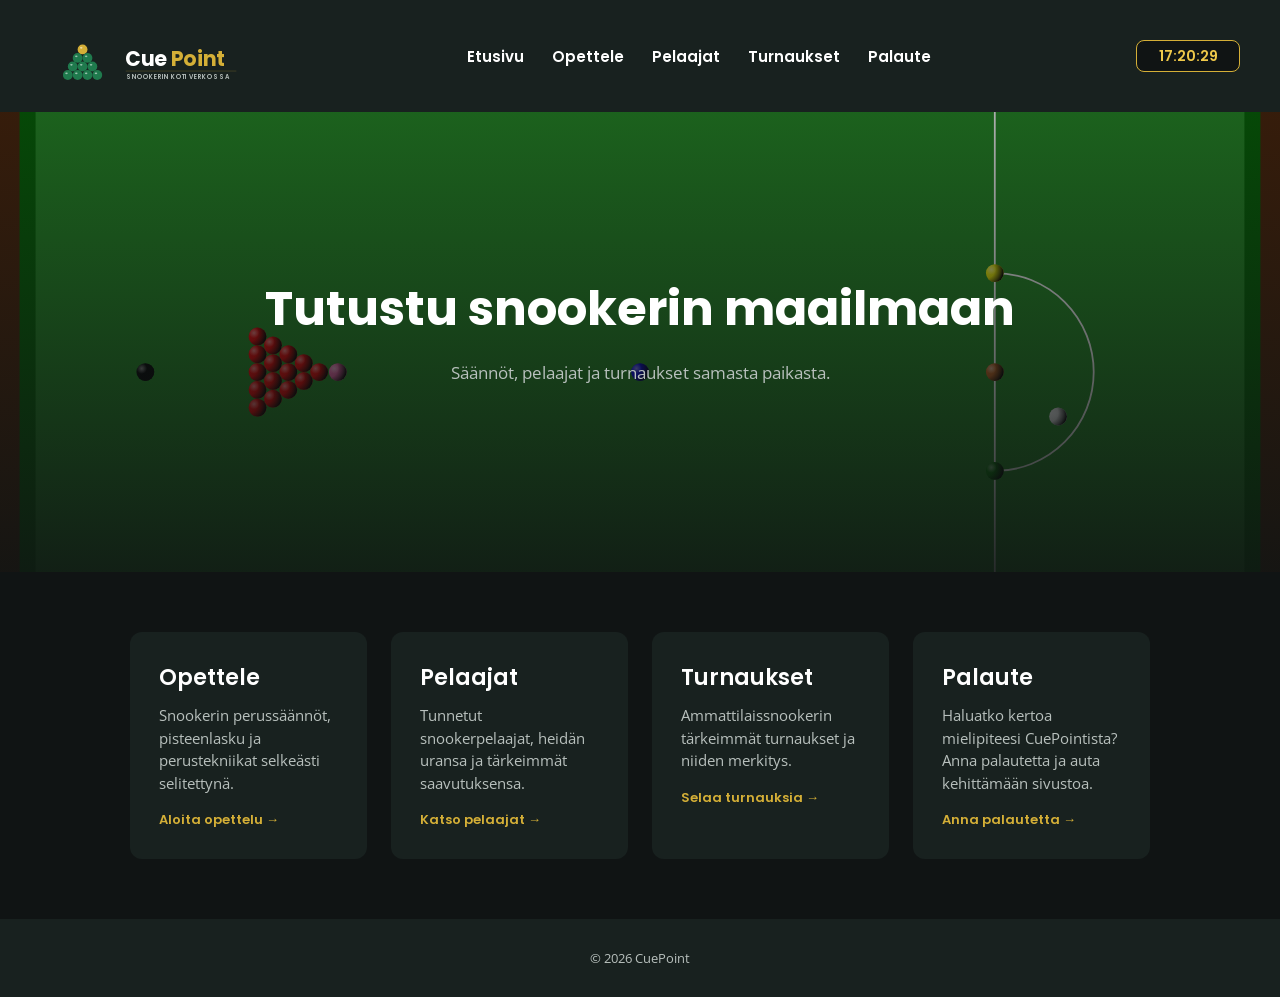
<file: index.html>
<!DOCTYPE html>
<html lang="fi">
<head>
    <meta charset="UTF-8">
    <meta name="viewport" content="width=device-width, initial-scale=1">

    <title>CuePoint – Tutustu snookerin maailmaan</title>

    <link rel="preconnect" href="https://fonts.googleapis.com">
    <link href="https://fonts.googleapis.com/css2?family=Poppins:wght@600;700&family=Open+Sans:wght@400;600&display=swap" rel="stylesheet">

    <link rel="stylesheet" href="css/styles.css">
</head>

<body>

<header class="site-header">

    <a href="index.html" aria-label="CuePoint etusivulle">

        <svg class="logo"
             viewBox="0 0 680 220"
             xmlns="http://www.w3.org/2000/svg"
             role="img"
             aria-label="CuePoint logo">

            <title>CuePoint logo</title>

            <circle cx="130" cy="90" r="15" fill="#D4AF37"/>
            <ellipse cx="126" cy="85" rx="4" ry="2.5" fill="#FFFFFF" opacity="0.6"/>

            <circle cx="115" cy="116" r="15" fill="#1F7A4D"/>
            <ellipse cx="111" cy="111" rx="4" ry="2.5" fill="#FFFFFF" opacity="0.55"/>

            <circle cx="145" cy="116" r="15" fill="#1F7A4D"/>
            <ellipse cx="141" cy="111" rx="4" ry="2.5" fill="#FFFFFF" opacity="0.55"/>

            <circle cx="100" cy="142" r="15" fill="#1F7A4D"/>
            <ellipse cx="96" cy="137" rx="4" ry="2.5" fill="#FFFFFF" opacity="0.55"/>

            <circle cx="130" cy="142" r="15" fill="#1F7A4D"/>
            <ellipse cx="126" cy="137" rx="4" ry="2.5" fill="#FFFFFF" opacity="0.55"/>

            <circle cx="160" cy="142" r="15" fill="#1F7A4D"/>
            <ellipse cx="156" cy="137" rx="4" ry="2.5" fill="#FFFFFF" opacity="0.55"/>

            <circle cx="85" cy="168" r="15" fill="#1F7A4D"/>
            <ellipse cx="81" cy="163" rx="4" ry="2.5" fill="#FFFFFF" opacity="0.55"/>

            <circle cx="115" cy="168" r="15" fill="#1F7A4D"/>
            <ellipse cx="111" cy="163" rx="4" ry="2.5" fill="#FFFFFF" opacity="0.55"/>

            <circle cx="145" cy="168" r="15" fill="#1F7A4D"/>
            <ellipse cx="141" cy="163" rx="4" ry="2.5" fill="#FFFFFF" opacity="0.55"/>

            <circle cx="175" cy="168" r="15" fill="#1F7A4D"/>
            <ellipse cx="171" cy="163" rx="4" ry="2.5" fill="#FFFFFF" opacity="0.55"/>

            <text x="260" y="140"
                  style="font-family:'Poppins',sans-serif;
                         font-weight:700;
                         font-size:62px;
                         letter-spacing:-1px;">
                <tspan fill="#FFFFFF">Cue</tspan>
                <tspan fill="#D4AF37">Point</tspan>
            </text>

            <line x1="262" y1="156" x2="600" y2="156"
                  stroke="#D4AF37"
                  stroke-width="1"
                  opacity="0.6"/>

            <text x="262" y="180"
                  style="font-family:'Poppins',sans-serif;
                         font-weight:600;
                         font-size:19px;
                         letter-spacing:3px;"
                  fill="#B8C0BD">
                SNOOKERIN KOTI VERKOSSA
            </text>

        </svg>

    </a>

    <nav>
        <ul>
            <li><a href="index.html">Etusivu</a></li>
            <li><a href="opettele.html">Opettele</a></li>
            <li><a href="pelaajat.html">Pelaajat</a></li>
            <li><a href="turnaukset.html">Turnaukset</a></li>
            <li><a href="palaute.html">Palaute</a></li>
        </ul>
    </nav>

    <span id="clock"></span>

</header>

<section class="hero">

    <img
        class="hero-table"
        src="img/snookerpoyta.svg"
        alt="Snookerpöytä">

    <div class="hero-overlay">

        <h1>Tutustu snookerin maailmaan</h1>

        <p>
            Säännöt, pelaajat ja turnaukset samasta paikasta.
        </p>

    </div>

</section>

<section class="sections-grid">

    <a class="card" href="opettele.html">
        <h2>Opettele</h2>

        <p>
            Snookerin perussäännöt, pisteenlasku ja perustekniikat
            selkeästi selitettynä.
        </p>

        <span class="tag">
            Aloita opettelu →
        </span>
    </a>

    <a class="card" href="pelaajat.html">
        <h2>Pelaajat</h2>

        <p>
            Tunnetut snookerpelaajat, heidän uransa ja tärkeimmät
            saavutuksensa.
        </p>

        <span class="tag">
            Katso pelaajat →
        </span>
    </a>

    <a class="card" href="turnaukset.html">
        <h2>Turnaukset</h2>

        <p>
            Ammattilaissnookerin tärkeimmät turnaukset ja niiden
            merkitys.
        </p>

        <span class="tag">
            Selaa turnauksia →
        </span>
    </a>

    <a class="card" href="palaute.html">
        <h2>Palaute</h2>

        <p>
            Haluatko kertoa mielipiteesi CuePointista?
            Anna palautetta ja auta kehittämään sivustoa.
        </p>

        <span class="tag">
            Anna palautetta →
        </span>
    </a>

</section>

<footer>
    &copy; 2026 CuePoint
</footer>

<script src="js/clock.js"></script>

</body>
</html>
</file>
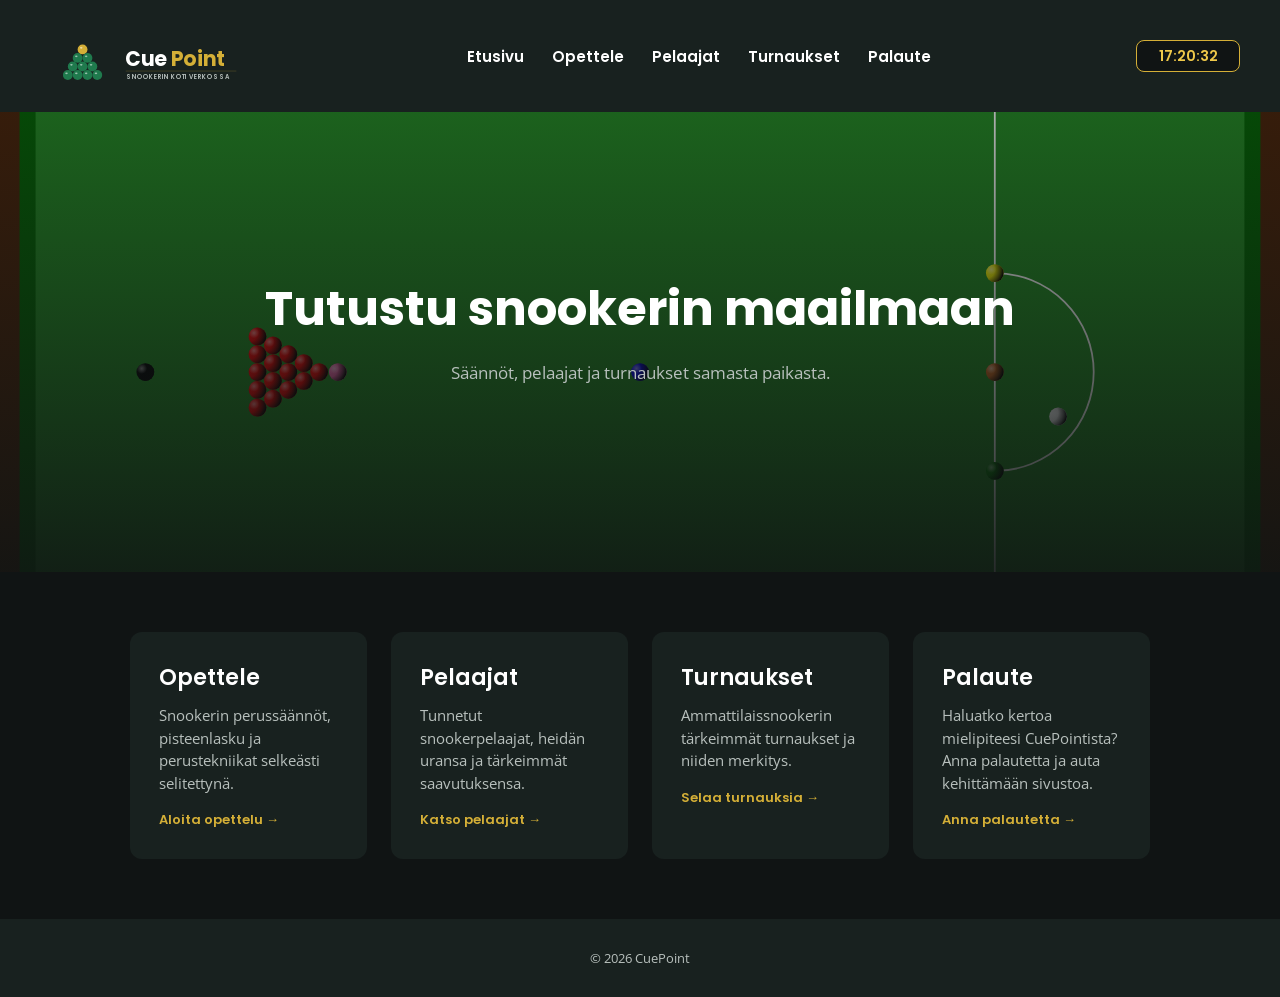
<file: index (1).html>
<!DOCTYPE html>
<html lang="fi">
<head>
    <meta charset="UTF-8">
    <meta name="viewport" content="width=device-width, initial-scale=1">

    <title>CuePoint – Tutustu snookerin maailmaan</title>

    <link rel="preconnect" href="https://fonts.googleapis.com">
    <link href="https://fonts.googleapis.com/css2?family=Poppins:wght@600;700&family=Open+Sans:wght@400;600&display=swap" rel="stylesheet">

    <link rel="stylesheet" href="css/styles.css">
</head>

<body>

<header class="site-header">

    <a href="index.html" aria-label="CuePoint etusivulle">

        <svg class="logo"
             viewBox="0 0 680 220"
             xmlns="http://www.w3.org/2000/svg"
             role="img"
             aria-label="CuePoint logo">

            <title>CuePoint logo</title>

            <circle cx="130" cy="90" r="15" fill="#D4AF37"/>
            <ellipse cx="126" cy="85" rx="4" ry="2.5" fill="#FFFFFF" opacity="0.6"/>

            <circle cx="115" cy="116" r="15" fill="#1F7A4D"/>
            <ellipse cx="111" cy="111" rx="4" ry="2.5" fill="#FFFFFF" opacity="0.55"/>

            <circle cx="145" cy="116" r="15" fill="#1F7A4D"/>
            <ellipse cx="141" cy="111" rx="4" ry="2.5" fill="#FFFFFF" opacity="0.55"/>

            <circle cx="100" cy="142" r="15" fill="#1F7A4D"/>
            <ellipse cx="96" cy="137" rx="4" ry="2.5" fill="#FFFFFF" opacity="0.55"/>

            <circle cx="130" cy="142" r="15" fill="#1F7A4D"/>
            <ellipse cx="126" cy="137" rx="4" ry="2.5" fill="#FFFFFF" opacity="0.55"/>

            <circle cx="160" cy="142" r="15" fill="#1F7A4D"/>
            <ellipse cx="156" cy="137" rx="4" ry="2.5" fill="#FFFFFF" opacity="0.55"/>

            <circle cx="85" cy="168" r="15" fill="#1F7A4D"/>
            <ellipse cx="81" cy="163" rx="4" ry="2.5" fill="#FFFFFF" opacity="0.55"/>

            <circle cx="115" cy="168" r="15" fill="#1F7A4D"/>
            <ellipse cx="111" cy="163" rx="4" ry="2.5" fill="#FFFFFF" opacity="0.55"/>

            <circle cx="145" cy="168" r="15" fill="#1F7A4D"/>
            <ellipse cx="141" cy="163" rx="4" ry="2.5" fill="#FFFFFF" opacity="0.55"/>

            <circle cx="175" cy="168" r="15" fill="#1F7A4D"/>
            <ellipse cx="171" cy="163" rx="4" ry="2.5" fill="#FFFFFF" opacity="0.55"/>

            <text x="260" y="140"
                  style="font-family:'Poppins',sans-serif;
                         font-weight:700;
                         font-size:62px;
                         letter-spacing:-1px;">
                <tspan fill="#FFFFFF">Cue</tspan>
                <tspan fill="#D4AF37">Point</tspan>
            </text>

            <line x1="262" y1="156" x2="600" y2="156"
                  stroke="#D4AF37"
                  stroke-width="1"
                  opacity="0.6"/>

            <text x="262" y="180"
                  style="font-family:'Poppins',sans-serif;
                         font-weight:600;
                         font-size:19px;
                         letter-spacing:3px;"
                  fill="#B8C0BD">
                SNOOKERIN KOTI VERKOSSA
            </text>

        </svg>

    </a>

    <nav>
        <ul>
            <li><a href="index.html">Etusivu</a></li>
            <li><a href="opettele.html">Opettele</a></li>
            <li><a href="pelaajat.html">Pelaajat</a></li>
            <li><a href="turnaukset.html">Turnaukset</a></li>
            <li><a href="palaute.html">Palaute</a></li>
        </ul>
    </nav>

    <span id="clock"></span>

</header>

<section class="hero">

    <img
        class="hero-table"
        src="img/snookerpoyta.svg"
        alt="Snookerpöytä">

    <div class="hero-overlay">

        <h1>Tutustu snookerin maailmaan</h1>

        <p>
            Säännöt, pelaajat ja turnaukset samasta paikasta.
        </p>

    </div>

</section>

<section class="sections-grid">

    <a class="card" href="opettele.html">
        <h2>Opettele</h2>

        <p>
            Snookerin perussäännöt, pisteenlasku ja perustekniikat
            selkeästi selitettynä.
        </p>

        <span class="tag">
            Aloita opettelu →
        </span>
    </a>

    <a class="card" href="pelaajat.html">
        <h2>Pelaajat</h2>

        <p>
            Tunnetut snookerpelaajat, heidän uransa ja tärkeimmät
            saavutuksensa.
        </p>

        <span class="tag">
            Katso pelaajat →
        </span>
    </a>

    <a class="card" href="turnaukset.html">
        <h2>Turnaukset</h2>

        <p>
            Ammattilaissnookerin tärkeimmät turnaukset ja niiden
            merkitys.
        </p>

        <span class="tag">
            Selaa turnauksia →
        </span>
    </a>

    <a class="card" href="palaute.html">
        <h2>Palaute</h2>

        <p>
            Haluatko kertoa mielipiteesi CuePointista?
            Anna palautetta ja auta kehittämään sivustoa.
        </p>

        <span class="tag">
            Anna palautetta →
        </span>
    </a>

</section>

<footer>
    &copy; 2026 CuePoint
</footer>

<script src="js/clock.js"></script>

</body>
</html>
</file>
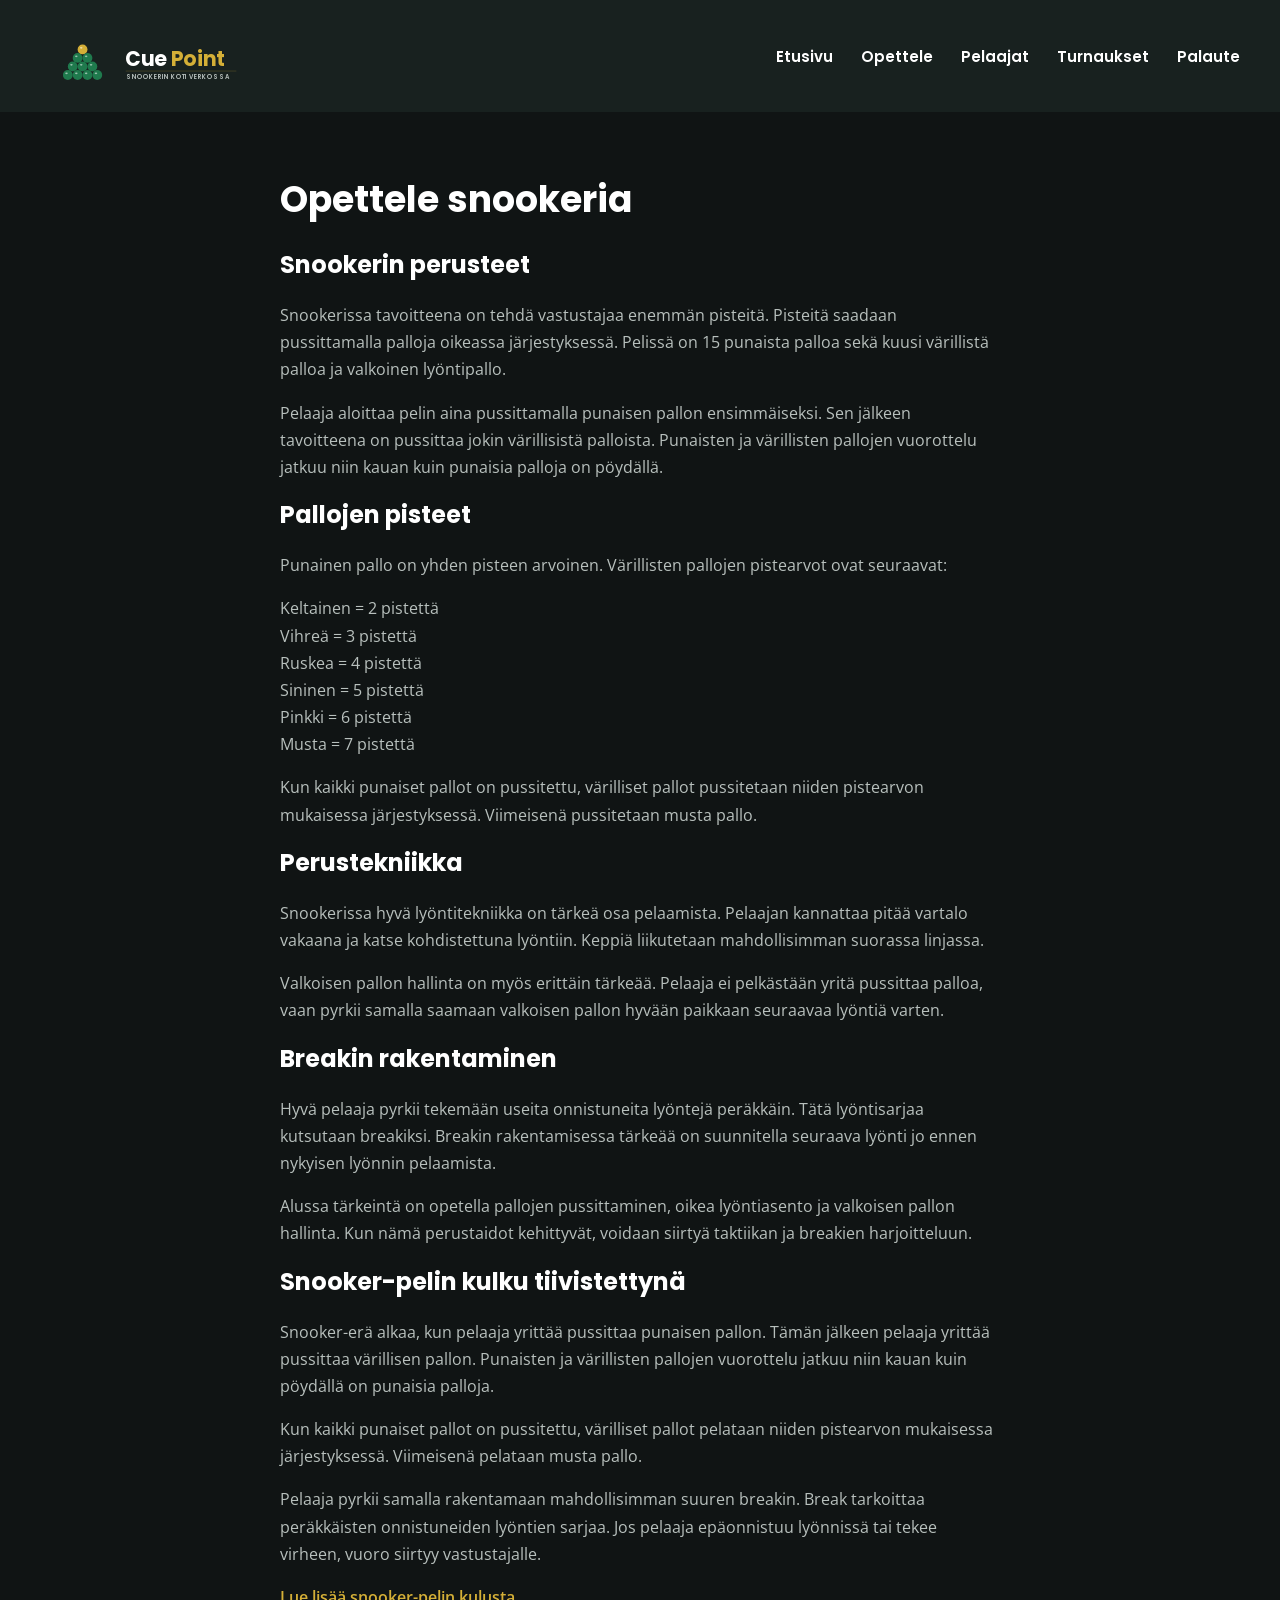
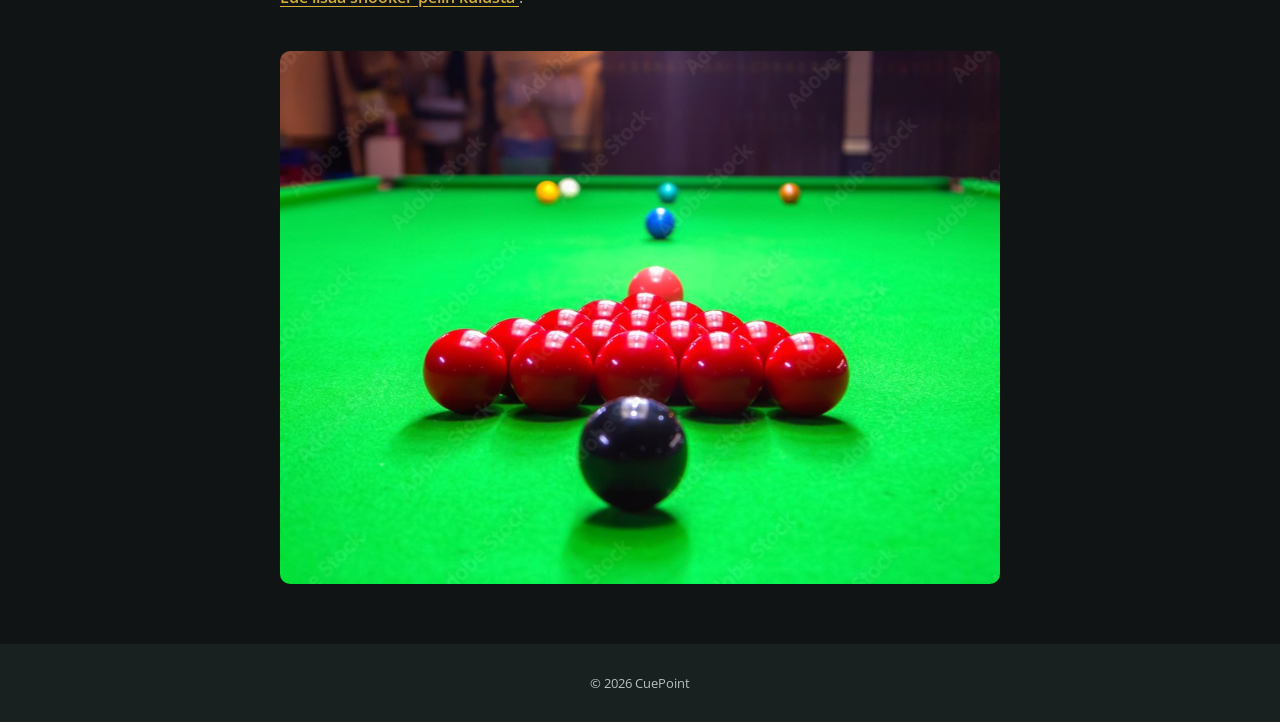
<file: opettele.html>
<!DOCTYPE html>
<html lang="fi">
<head>
    <meta charset="UTF-8">
    <meta name="viewport" content="width=device-width, initial-scale=1">

    <title>Opettele – CuePoint</title>

    <link rel="preconnect" href="https://fonts.googleapis.com">
    <link href="https://fonts.googleapis.com/css2?family=Poppins:wght@600;700&family=Open+Sans:wght@400;600&display=swap" rel="stylesheet">

    <link rel="stylesheet" href="css/styles.css">
</head>

<body>

<header class="site-header">

    <a href="index.html" aria-label="CuePoint etusivulle">

        <svg class="logo"
             viewBox="0 0 680 220"
             xmlns="http://www.w3.org/2000/svg"
             role="img"
             aria-label="CuePoint logo">

            <title>CuePoint logo</title>

            <circle cx="130" cy="90" r="15" fill="#D4AF37"/>
            <ellipse cx="126" cy="85" rx="4" ry="2.5" fill="#FFFFFF" opacity="0.6"/>

            <circle cx="115" cy="116" r="15" fill="#1F7A4D"/>
            <ellipse cx="111" cy="111" rx="4" ry="2.5" fill="#FFFFFF" opacity="0.55"/>

            <circle cx="145" cy="116" r="15" fill="#1F7A4D"/>
            <ellipse cx="141" cy="111" rx="4" ry="2.5" fill="#FFFFFF" opacity="0.55"/>

            <circle cx="100" cy="142" r="15" fill="#1F7A4D"/>
            <ellipse cx="96" cy="137" rx="4" ry="2.5" fill="#FFFFFF" opacity="0.55"/>

            <circle cx="130" cy="142" r="15" fill="#1F7A4D"/>
            <ellipse cx="126" cy="137" rx="4" ry="2.5" fill="#FFFFFF" opacity="0.55"/>

            <circle cx="160" cy="142" r="15" fill="#1F7A4D"/>
            <ellipse cx="156" cy="137" rx="4" ry="2.5" fill="#FFFFFF" opacity="0.55"/>

            <circle cx="85" cy="168" r="15" fill="#1F7A4D"/>
            <ellipse cx="81" cy="163" rx="4" ry="2.5" fill="#FFFFFF" opacity="0.55"/>

            <circle cx="115" cy="168" r="15" fill="#1F7A4D"/>
            <ellipse cx="111" cy="163" rx="4" ry="2.5" fill="#FFFFFF" opacity="0.55"/>

            <circle cx="145" cy="168" r="15" fill="#1F7A4D"/>
            <ellipse cx="141" cy="163" rx="4" ry="2.5" fill="#FFFFFF" opacity="0.55"/>

            <circle cx="175" cy="168" r="15" fill="#1F7A4D"/>
            <ellipse cx="171" cy="163" rx="4" ry="2.5" fill="#FFFFFF" opacity="0.55"/>

            <text x="260" y="140"
                  style="font-family:'Poppins',sans-serif;
                         font-weight:700;
                         font-size:62px;
                         letter-spacing:-1px;">
                <tspan fill="#FFFFFF">Cue</tspan>
                <tspan fill="#D4AF37">Point</tspan>
            </text>

            <line x1="262" y1="156" x2="600" y2="156"
                  stroke="#D4AF37"
                  stroke-width="1"
                  opacity="0.6"/>

            <text x="262" y="180"
                  style="font-family:'Poppins',sans-serif;
                         font-weight:600;
                         font-size:19px;
                         letter-spacing:3px;"
                  fill="#B8C0BD">
                SNOOKERIN KOTI VERKOSSA
            </text>

        </svg>

    </a>

    <nav>
        <ul>
            <li><a href="index.html">Etusivu</a></li>
            <li><a href="opettele.html">Opettele</a></li>
            <li><a href="pelaajat.html">Pelaajat</a></li>
            <li><a href="turnaukset.html">Turnaukset</a></li>
            <li><a href="palaute.html">Palaute</a></li>
        </ul>
    </nav>

</header>

<main class="page-content">

    <h1>Opettele snookeria</h1>

    <h2>Snookerin perusteet</h2>

    <p>
        Snookerissa tavoitteena on tehdä vastustajaa enemmän pisteitä.
        Pisteitä saadaan pussittamalla palloja oikeassa järjestyksessä.
        Pelissä on 15 punaista palloa sekä kuusi värillistä palloa ja
        valkoinen lyöntipallo.
    </p>

    <p>
        Pelaaja aloittaa pelin aina pussittamalla punaisen pallon ensimmäiseksi. Sen jälkeen
        tavoitteena on pussittaa jokin värillisistä palloista. Punaisten
        ja värillisten pallojen vuorottelu jatkuu niin kauan kuin punaisia
        palloja on pöydällä.
    </p>

    <h2>Pallojen pisteet</h2>

    <p>
        Punainen pallo on yhden pisteen arvoinen. Värillisten pallojen
        pistearvot ovat seuraavat:
    </p>

    <p>
        Keltainen = 2 pistettä<br>
        Vihreä = 3 pistettä<br>
        Ruskea = 4 pistettä<br>
        Sininen = 5 pistettä<br>
        Pinkki = 6 pistettä<br>
        Musta = 7 pistettä
    </p>

    <p>
        Kun kaikki punaiset pallot on pussitettu, värilliset pallot
        pussitetaan niiden pistearvon mukaisessa järjestyksessä.
        Viimeisenä pussitetaan musta pallo.
    </p>

    <h2>Perustekniikka</h2>

    <p>
        Snookerissa hyvä lyöntitekniikka on tärkeä osa pelaamista.
        Pelaajan kannattaa pitää vartalo vakaana ja katse kohdistettuna
        lyöntiin. Keppiä liikutetaan mahdollisimman suorassa linjassa.
    </p>

    <p>
        Valkoisen pallon hallinta on myös erittäin tärkeää. Pelaaja ei
        pelkästään yritä pussittaa palloa, vaan pyrkii samalla saamaan
        valkoisen pallon hyvään paikkaan seuraavaa lyöntiä varten.
    </p>

    <h2>Breakin rakentaminen</h2>

    <p>
        Hyvä pelaaja pyrkii tekemään useita onnistuneita lyöntejä peräkkäin.
        Tätä lyöntisarjaa kutsutaan breakiksi. Breakin rakentamisessa
        tärkeää on suunnitella seuraava lyönti jo ennen nykyisen lyönnin
        pelaamista.
    </p>

    <p>
        Alussa tärkeintä on opetella pallojen pussittaminen, oikea
        lyöntiasento ja valkoisen pallon hallinta. Kun nämä perustaidot
        kehittyvät, voidaan siirtyä taktiikan ja breakien harjoitteluun.
    </p>

    <h2>Snooker-pelin kulku tiivistettynä</h2>

    <p>
        Snooker-erä alkaa, kun pelaaja yrittää pussittaa punaisen pallon.
        Tämän jälkeen pelaaja yrittää pussittaa värillisen pallon.
        Punaisten ja värillisten pallojen vuorottelu jatkuu niin kauan
        kuin pöydällä on punaisia palloja.
    </p>

    <p>
        Kun kaikki punaiset pallot on pussitettu, värilliset pallot
        pelataan niiden pistearvon mukaisessa järjestyksessä. Viimeisenä
        pelataan musta pallo.
    </p>

    <p>
        Pelaaja pyrkii samalla rakentamaan mahdollisimman suuren breakin.
        Break tarkoittaa peräkkäisten onnistuneiden lyöntien sarjaa.
        Jos pelaaja epäonnistuu lyönnissä tai tekee virheen, vuoro siirtyy
        vastustajalle.
    </p>

    <p>
    
       <a href="https://fi.wikipedia.org/wiki/Snooker-pelin_kulku" target="_blank" rel="noopener noreferrer">
    Lue lisää snooker-pelin kulusta 
</a>
        </a>.
    </p>

    <img
        src="img/snookerkuva.jpg"
        alt="Snookerpöytä ja palloja">

</main>

<footer>
    &copy; 2026 CuePoint
</footer>

</body>
</html>
</file>
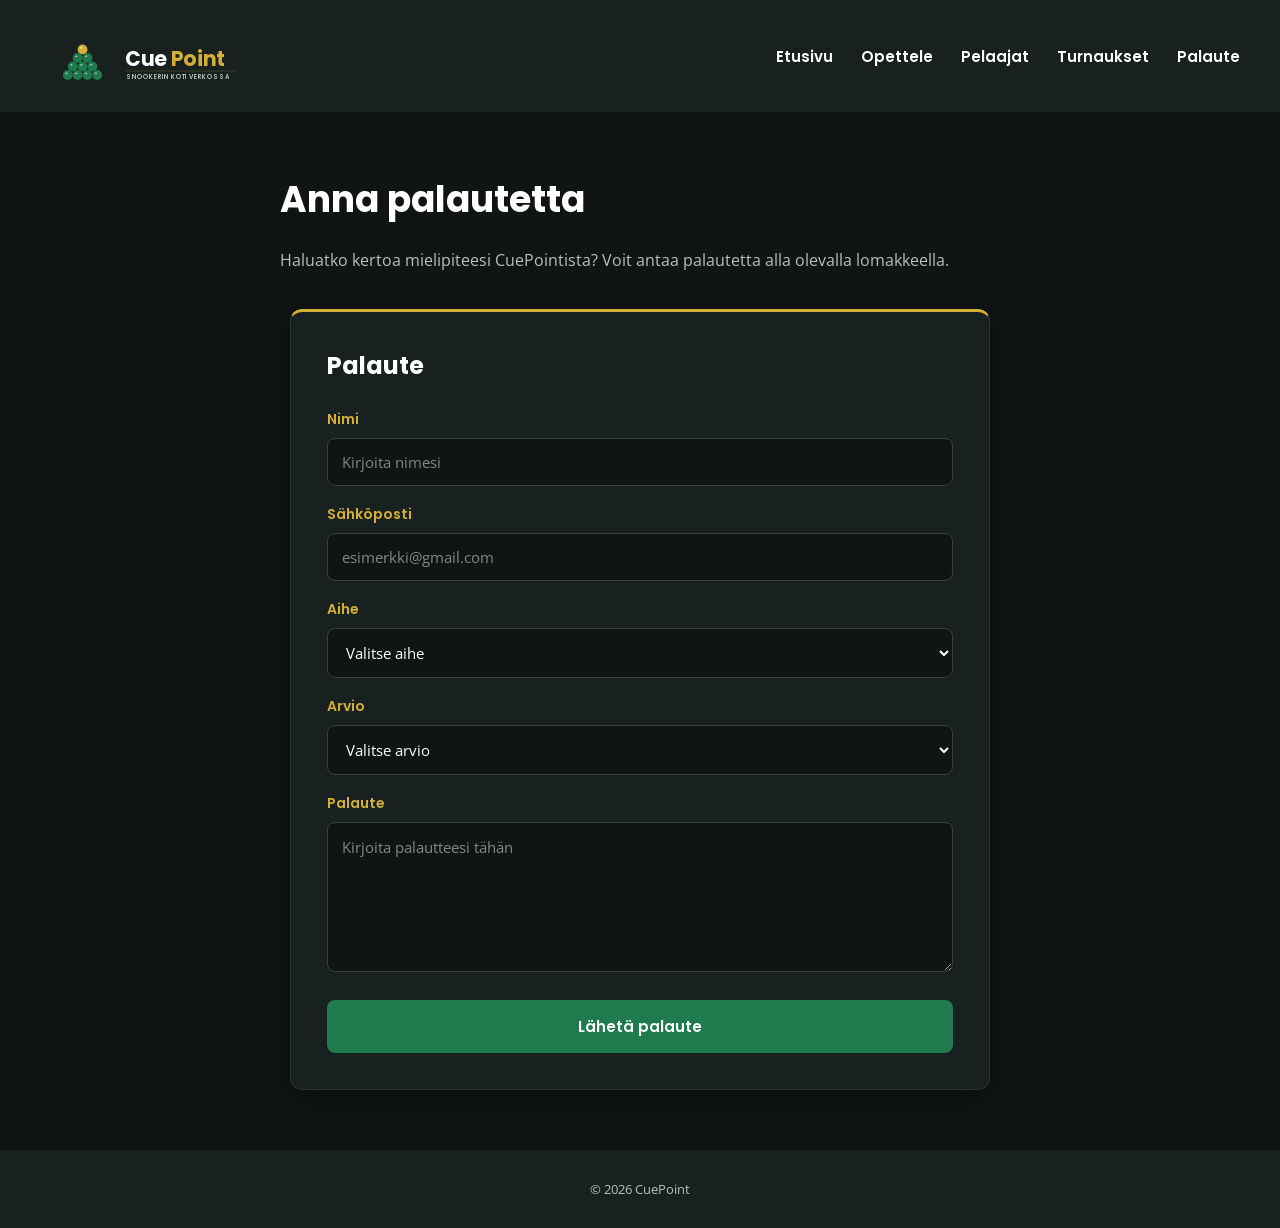
<file: palaute.html>
<!DOCTYPE html>
<html lang="fi">
<head>
    <meta charset="UTF-8">
    <meta name="viewport" content="width=device-width, initial-scale=1">

    <title>Palaute – CuePoint</title>

    <link rel="preconnect" href="https://fonts.googleapis.com">
    <link href="https://fonts.googleapis.com/css2?family=Poppins:wght@600;700&family=Open+Sans:wght@400;600&display=swap" rel="stylesheet">

    <link rel="stylesheet" href="css/styles.css">
</head>

<body>

<header class="site-header">

    <a href="index.html" aria-label="CuePoint etusivulle">

        <svg class="logo"
             viewBox="0 0 680 220"
             xmlns="http://www.w3.org/2000/svg"
             role="img"
             aria-label="CuePoint logo">

            <title>CuePoint logo</title>

            <circle cx="130" cy="90" r="15" fill="#D4AF37"/>
            <ellipse cx="126" cy="85" rx="4" ry="2.5" fill="#FFFFFF" opacity="0.6"/>

            <circle cx="115" cy="116" r="15" fill="#1F7A4D"/>
            <ellipse cx="111" cy="111" rx="4" ry="2.5" fill="#FFFFFF" opacity="0.55"/>

            <circle cx="145" cy="116" r="15" fill="#1F7A4D"/>
            <ellipse cx="141" cy="111" rx="4" ry="2.5" fill="#FFFFFF" opacity="0.55"/>

            <circle cx="100" cy="142" r="15" fill="#1F7A4D"/>
            <ellipse cx="96" cy="137" rx="4" ry="2.5" fill="#FFFFFF" opacity="0.55"/>

            <circle cx="130" cy="142" r="15" fill="#1F7A4D"/>
            <ellipse cx="126" cy="137" rx="4" ry="2.5" fill="#FFFFFF" opacity="0.55"/>

            <circle cx="160" cy="142" r="15" fill="#1F7A4D"/>
            <ellipse cx="156" cy="137" rx="4" ry="2.5" fill="#FFFFFF" opacity="0.55"/>

            <circle cx="85" cy="168" r="15" fill="#1F7A4D"/>
            <ellipse cx="81" cy="163" rx="4" ry="2.5" fill="#FFFFFF" opacity="0.55"/>

            <circle cx="115" cy="168" r="15" fill="#1F7A4D"/>
            <ellipse cx="111" cy="163" rx="4" ry="2.5" fill="#FFFFFF" opacity="0.55"/>

            <circle cx="145" cy="168" r="15" fill="#1F7A4D"/>
            <ellipse cx="141" cy="163" rx="4" ry="2.5" fill="#FFFFFF" opacity="0.55"/>

            <circle cx="175" cy="168" r="15" fill="#1F7A4D"/>
            <ellipse cx="171" cy="163" rx="4" ry="2.5" fill="#FFFFFF" opacity="0.55"/>

            <text x="260" y="140"
                  style="font-family:'Poppins',sans-serif;
                         font-weight:700;
                         font-size:62px;
                         letter-spacing:-1px;">
                <tspan fill="#FFFFFF">Cue</tspan>
                <tspan fill="#D4AF37">Point</tspan>
            </text>

            <line x1="262" y1="156" x2="600" y2="156"
                  stroke="#D4AF37"
                  stroke-width="1"
                  opacity="0.6"/>

            <text x="262" y="180"
                  style="font-family:'Poppins',sans-serif;
                         font-weight:600;
                         font-size:19px;
                         letter-spacing:3px;"
                  fill="#B8C0BD">
                SNOOKERIN KOTI VERKOSSA
            </text>

        </svg>

    </a>

    <nav>
        <ul>
            <li><a href="index.html">Etusivu</a></li>
            <li><a href="opettele.html">Opettele</a></li>
            <li><a href="pelaajat.html">Pelaajat</a></li>
            <li><a href="turnaukset.html">Turnaukset</a></li>
            <li><a href="palaute.html">Palaute</a></li>
        </ul>
    </nav>

</header>

<main class="page-content">

    <h1>Anna palautetta</h1>

    <p>
        Haluatko kertoa mielipiteesi CuePointista?
        Voit antaa palautetta alla olevalla lomakkeella.
    </p>

    <div class="feedback-box">

        <h2>Palaute</h2>

        <form action="laheta.php" method="POST">

            <label for="name">Nimi</label>

            <input
                type="text"
                id="name"
                name="name"
                placeholder="Kirjoita nimesi"
                required>

            <label for="email">Sähköposti</label>

            <input
                type="email"
                id="email"
                name="email"
                placeholder="esimerkki@gmail.com"
                required>

            <label for="topic">Aihe</label>

            <select id="topic" name="topic">
                <option value="">Valitse aihe</option>
                <option value="sivusto">Sivusto</option>
                <option value="sisalto">Sisältö</option>
                <option value="ulkoasu">Ulkoasu</option>
                <option value="muu">Muu</option>
            </select>

            <label for="rating">Arvio</label>

            <select id="rating" name="rating">
                <option value="">Valitse arvio</option>
                <option value="5">5 / 5</option>
                <option value="4">4 / 5</option>
                <option value="3">3 / 5</option>
                <option value="2">2 / 5</option>
                <option value="1">1 / 5</option>
            </select>

            <label for="feedback">Palaute</label>

            <textarea
                id="feedback"
                name="feedback"
                placeholder="Kirjoita palautteesi tähän"
                required></textarea>

            <button type="submit">
                Lähetä palaute
            </button>

        </form>

    </div>

</main>

<footer>
    &copy; 2026 CuePoint
</footer>

</body>
</html>
</file>
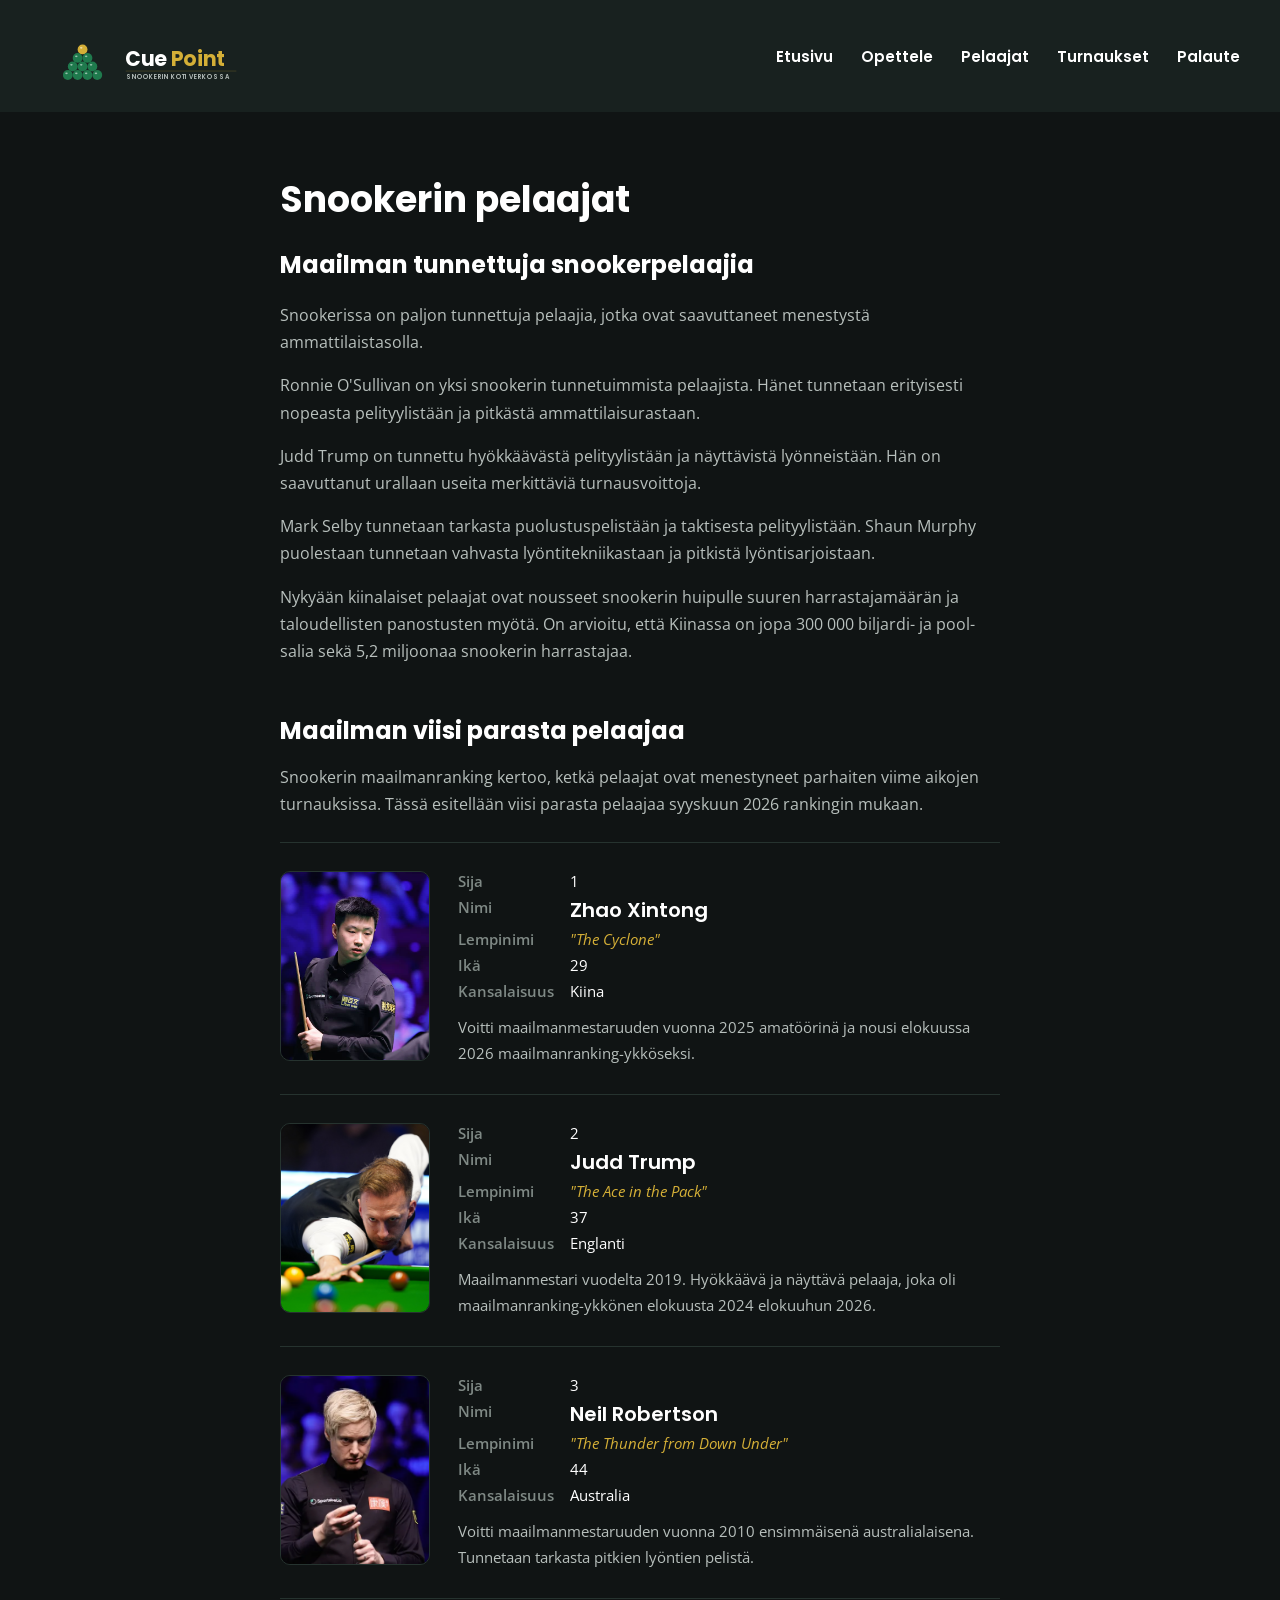
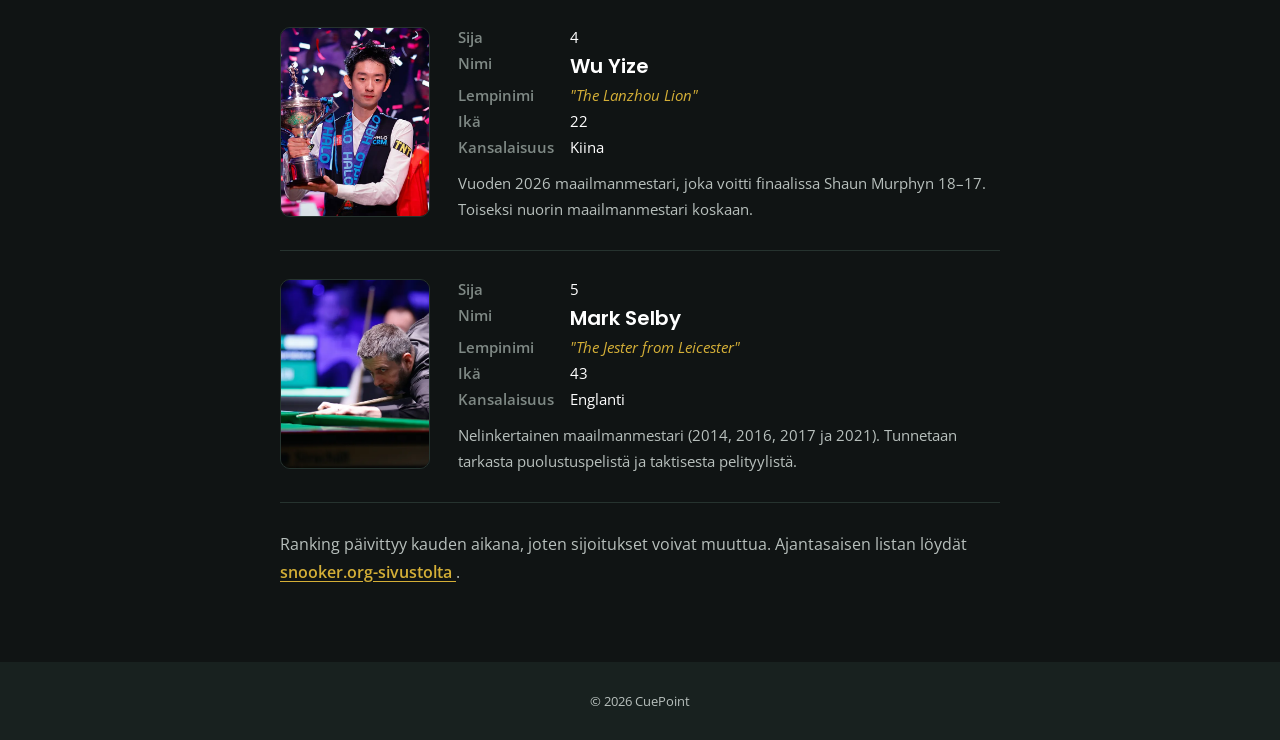
<file: pelaajat.html>
<!DOCTYPE html>
<html lang="fi">
<head>
    <meta charset="UTF-8">
    <meta name="viewport" content="width=device-width, initial-scale=1">

    <title>Pelaajat - CuePoint</title>

    <link rel="preconnect" href="https://fonts.googleapis.com">
    <link href="https://fonts.googleapis.com/css2?family=Poppins:wght@600;700&family=Open+Sans:wght@400;600&display=swap" rel="stylesheet">

    <link rel="stylesheet" href="css/styles.css">

    <style>
        .page-content h2.section-title {
            margin-top: 48px;
            margin-bottom: 16px;
        }

        .player {
            display: flex;
            gap: 28px;
            align-items: flex-start;
            padding: 28px 0;
            border-bottom: 1px solid #26332F;
        }

        .player:first-of-type {
            margin-top: 24px;
            border-top: 1px solid #26332F;
        }

        .player-photo {
            flex: 0 0 150px;
            width: 150px;
            height: 190px;
            display: flex;
            align-items: center;
            justify-content: center;
            background: #18211F;
            border: 1px solid #26332F;
            border-radius: 10px;
            overflow: hidden;
        }

        .player-photo img {
            width: 100%;
            height: 100%;
            object-fit: cover;
        }

        .player-info {
            min-width: 0;
        }

        .player-info h3 {
            margin: 0;
            color: #FFFFFF;
            font-family: 'Poppins', sans-serif;
            font-weight: 600;
            font-size: 20px;
            line-height: 1.3;
        }

        .player-facts {
            display: grid;
            grid-template-columns: auto 1fr;
            gap: 6px 16px;
            margin: 0 0 14px;
            font-size: 15px;
        }

        .player-facts dt {
            color: #7F8985;
            font-weight: 600;
        }

        .player-facts dd {
            margin: 0;
            color: #FFFFFF;
        }

        .player-facts dd.gold {
            color: #D4AF37;
            font-style: italic;
        }

        .player-info p {
            margin: 0;
            font-size: 15px;
            line-height: 1.7;
        }

        .page-content p a,
        .page-content p a:visited {
            color: #D4AF37;
            font-weight: 600;
            text-decoration: underline;
            text-underline-offset: 3px;
        }

        .page-content p a:hover {
            color: #24925D;
        }

        .source-note {
            margin-top: 28px;
        }

        @media (max-width: 600px) {
            .player {
                gap: 16px;
            }

            .player-photo {
                flex-basis: 100px;
                width: 100px;
                height: 130px;
            }

            .player-info h3 {
                font-size: 17px;
            }

            .player-facts {
                font-size: 14px;
                gap: 4px 12px;
            }
        }
    </style>
</head>

<body>

<header class="site-header">

    <a href="index.html" aria-label="CuePoint etusivulle">

        <svg class="logo"
             viewBox="0 0 680 220"
             xmlns="http://www.w3.org/2000/svg"
             role="img"
             aria-label="CuePoint logo">

            <title>CuePoint logo</title>

            <circle cx="130" cy="90" r="15" fill="#D4AF37"/>
            <ellipse cx="126" cy="85" rx="4" ry="2.5" fill="#FFFFFF" opacity="0.6"/>

            <circle cx="115" cy="116" r="15" fill="#1F7A4D"/>
            <ellipse cx="111" cy="111" rx="4" ry="2.5" fill="#FFFFFF" opacity="0.55"/>

            <circle cx="145" cy="116" r="15" fill="#1F7A4D"/>
            <ellipse cx="141" cy="111" rx="4" ry="2.5" fill="#FFFFFF" opacity="0.55"/>

            <circle cx="100" cy="142" r="15" fill="#1F7A4D"/>
            <ellipse cx="96" cy="137" rx="4" ry="2.5" fill="#FFFFFF" opacity="0.55"/>

            <circle cx="130" cy="142" r="15" fill="#1F7A4D"/>
            <ellipse cx="126" cy="137" rx="4" ry="2.5" fill="#FFFFFF" opacity="0.55"/>

            <circle cx="160" cy="142" r="15" fill="#1F7A4D"/>
            <ellipse cx="156" cy="137" rx="4" ry="2.5" fill="#FFFFFF" opacity="0.55"/>

            <circle cx="85" cy="168" r="15" fill="#1F7A4D"/>
            <ellipse cx="81" cy="163" rx="4" ry="2.5" fill="#FFFFFF" opacity="0.55"/>

            <circle cx="115" cy="168" r="15" fill="#1F7A4D"/>
            <ellipse cx="111" cy="163" rx="4" ry="2.5" fill="#FFFFFF" opacity="0.55"/>

            <circle cx="145" cy="168" r="15" fill="#1F7A4D"/>
            <ellipse cx="141" cy="163" rx="4" ry="2.5" fill="#FFFFFF" opacity="0.55"/>

            <circle cx="175" cy="168" r="15" fill="#1F7A4D"/>
            <ellipse cx="171" cy="163" rx="4" ry="2.5" fill="#FFFFFF" opacity="0.55"/>

            <text x="260" y="140"
                  style="font-family:'Poppins',sans-serif;
                         font-weight:700;
                         font-size:62px;
                         letter-spacing:-1px;">
                <tspan fill="#FFFFFF">Cue</tspan>
                <tspan fill="#D4AF37">Point</tspan>
            </text>

            <line x1="262" y1="156" x2="600" y2="156"
                  stroke="#D4AF37"
                  stroke-width="1"
                  opacity="0.6"/>

            <text x="262" y="180"
                  style="font-family:'Poppins',sans-serif;
                         font-weight:600;
                         font-size:19px;
                         letter-spacing:3px;"
                  fill="#B8C0BD">
                SNOOKERIN KOTI VERKOSSA
            </text>

        </svg>

    </a>

    <nav>
        <ul>
            <li><a href="index.html">Etusivu</a></li>
            <li><a href="opettele.html">Opettele</a></li>
            <li><a href="pelaajat.html">Pelaajat</a></li>
            <li><a href="turnaukset.html">Turnaukset</a></li>
            <li><a href="palaute.html">Palaute</a></li>
        </ul>
    </nav>

</header>

<main class="page-content">

    <h1>Snookerin pelaajat</h1>

    <h2>Maailman tunnettuja snookerpelaajia</h2>

    <p>
        Snookerissa on paljon tunnettuja pelaajia, jotka ovat
        saavuttaneet menestystä ammattilaistasolla.
    </p>

    <p>
        Ronnie O'Sullivan on yksi snookerin tunnetuimmista pelaajista.
        Hänet tunnetaan erityisesti nopeasta pelityylistään ja
        pitkästä ammattilaisurastaan.
    </p>

    <p>
        Judd Trump on tunnettu hyökkäävästä pelityylistään ja
        näyttävistä lyönneistään. Hän on saavuttanut urallaan
        useita merkittäviä turnausvoittoja.
    </p>

    <p>
        Mark Selby tunnetaan tarkasta puolustuspelistään ja
        taktisesta pelityylistään. Shaun Murphy puolestaan tunnetaan
        vahvasta lyöntitekniikastaan ja pitkistä lyöntisarjoistaan.
    </p>

    <p>
        Nykyään kiinalaiset pelaajat ovat nousseet snookerin huipulle
        suuren harrastajamäärän ja taloudellisten panostusten myötä.
        On arvioitu, että Kiinassa on jopa 300 000 biljardi- ja
        pool-salia sekä 5,2 miljoonaa snookerin harrastajaa.
    </p>

    <h2 class="section-title">Maailman viisi parasta pelaajaa</h2>

    <p>
        Snookerin maailmanranking kertoo, ketkä pelaajat ovat
        menestyneet parhaiten viime aikojen turnauksissa. Tässä
        esitellään viisi parasta pelaajaa syyskuun 2026 rankingin
        mukaan.
    </p>

    <article class="player">

        <div class="player-photo">
            <img src="img/Zhao-Xintong.jpg" alt="Zhao Xintong">
        </div>

        <div class="player-info">

            <dl class="player-facts">

                <dt>Sija</dt>
                <dd>1</dd>

                <dt>Nimi</dt>
                <dd><h3>Zhao Xintong</h3></dd>

                <dt>Lempinimi</dt>
                <dd class="gold">"The Cyclone"</dd>

                <dt>Ikä</dt>
                <dd>29</dd>

                <dt>Kansalaisuus</dt>
                <dd>Kiina</dd>

            </dl>

            <p>
                Voitti maailmanmestaruuden vuonna 2025 amatöörinä ja
                nousi elokuussa 2026 maailmanranking-ykköseksi.
            </p>

        </div>

    </article>

    <article class="player">

        <div class="player-photo">
            <img src="img/juddtrump.jpg" alt="Judd Trump">
        </div>

        <div class="player-info">

            <dl class="player-facts">

                <dt>Sija</dt>
                <dd>2</dd>

                <dt>Nimi</dt>
                <dd><h3>Judd Trump</h3></dd>

                <dt>Lempinimi</dt>
                <dd class="gold">"The Ace in the Pack"</dd>

                <dt>Ikä</dt>
                <dd>37</dd>

                <dt>Kansalaisuus</dt>
                <dd>Englanti</dd>

            </dl>

            <p>
                Maailmanmestari vuodelta 2019. Hyökkäävä ja näyttävä
                pelaaja, joka oli maailmanranking-ykkönen elokuusta
                2024 elokuuhun 2026.
            </p>

        </div>

    </article>

    <article class="player">

        <div class="player-photo">
            <img src="img/neilrobertson.webp" alt="Neil Robertson">
        </div>

        <div class="player-info">

            <dl class="player-facts">

                <dt>Sija</dt>
                <dd>3</dd>

                <dt>Nimi</dt>
                <dd><h3>Neil Robertson</h3></dd>

                <dt>Lempinimi</dt>
                <dd class="gold">"The Thunder from Down Under"</dd>

                <dt>Ikä</dt>
                <dd>44</dd>

                <dt>Kansalaisuus</dt>
                <dd>Australia</dd>

            </dl>

            <p>
                Voitti maailmanmestaruuden vuonna 2010 ensimmäisenä
                australialaisena. Tunnetaan tarkasta pitkien lyöntien pelistä.
            </p>

        </div>

    </article>

    <article class="player">

        <div class="player-photo">
            <img src="img/Wu-Yize.jpg" alt="Wu Yize">
        </div>

        <div class="player-info">

            <dl class="player-facts">

                <dt>Sija</dt>
                <dd>4</dd>

                <dt>Nimi</dt>
                <dd><h3>Wu Yize</h3></dd>

                <dt>Lempinimi</dt>
                <dd class="gold">"The Lanzhou Lion"</dd>

                <dt>Ikä</dt>
                <dd>22</dd>

                <dt>Kansalaisuus</dt>
                <dd>Kiina</dd>

            </dl>

            <p>
                Vuoden 2026 maailmanmestari, joka voitti finaalissa
                Shaun Murphyn 18–17. Toiseksi nuorin maailmanmestari koskaan.
            </p>

        </div>

    </article>

    <article class="player">

        <div class="player-photo">
            <img src="img/mark-selby.webp" alt="Mark Selby">
        </div>

        <div class="player-info">

            <dl class="player-facts">

                <dt>Sija</dt>
                <dd>5</dd>

                <dt>Nimi</dt>
                <dd><h3>Mark Selby</h3></dd>

                <dt>Lempinimi</dt>
                <dd class="gold">"The Jester from Leicester"</dd>

                <dt>Ikä</dt>
                <dd>43</dd>

                <dt>Kansalaisuus</dt>
                <dd>Englanti</dd>

            </dl>

            <p>
                Nelinkertainen maailmanmestari (2014, 2016, 2017 ja 2021).
                Tunnetaan tarkasta puolustuspelistä ja taktisesta pelityylistä.
            </p>

        </div>

    </article>

    <p class="source-note">
        Ranking päivittyy kauden aikana, joten sijoitukset voivat
        muuttua. Ajantasaisen listan löydät
        <a href="https://www.snooker.org/res/index.asp?template=31"
           target="_blank"
           rel="noopener noreferrer">
            snooker.org-sivustolta
        </a>.
    </p>

</main>

<footer>
    &copy; 2026 CuePoint
</footer>

</body>
</html>
</file>
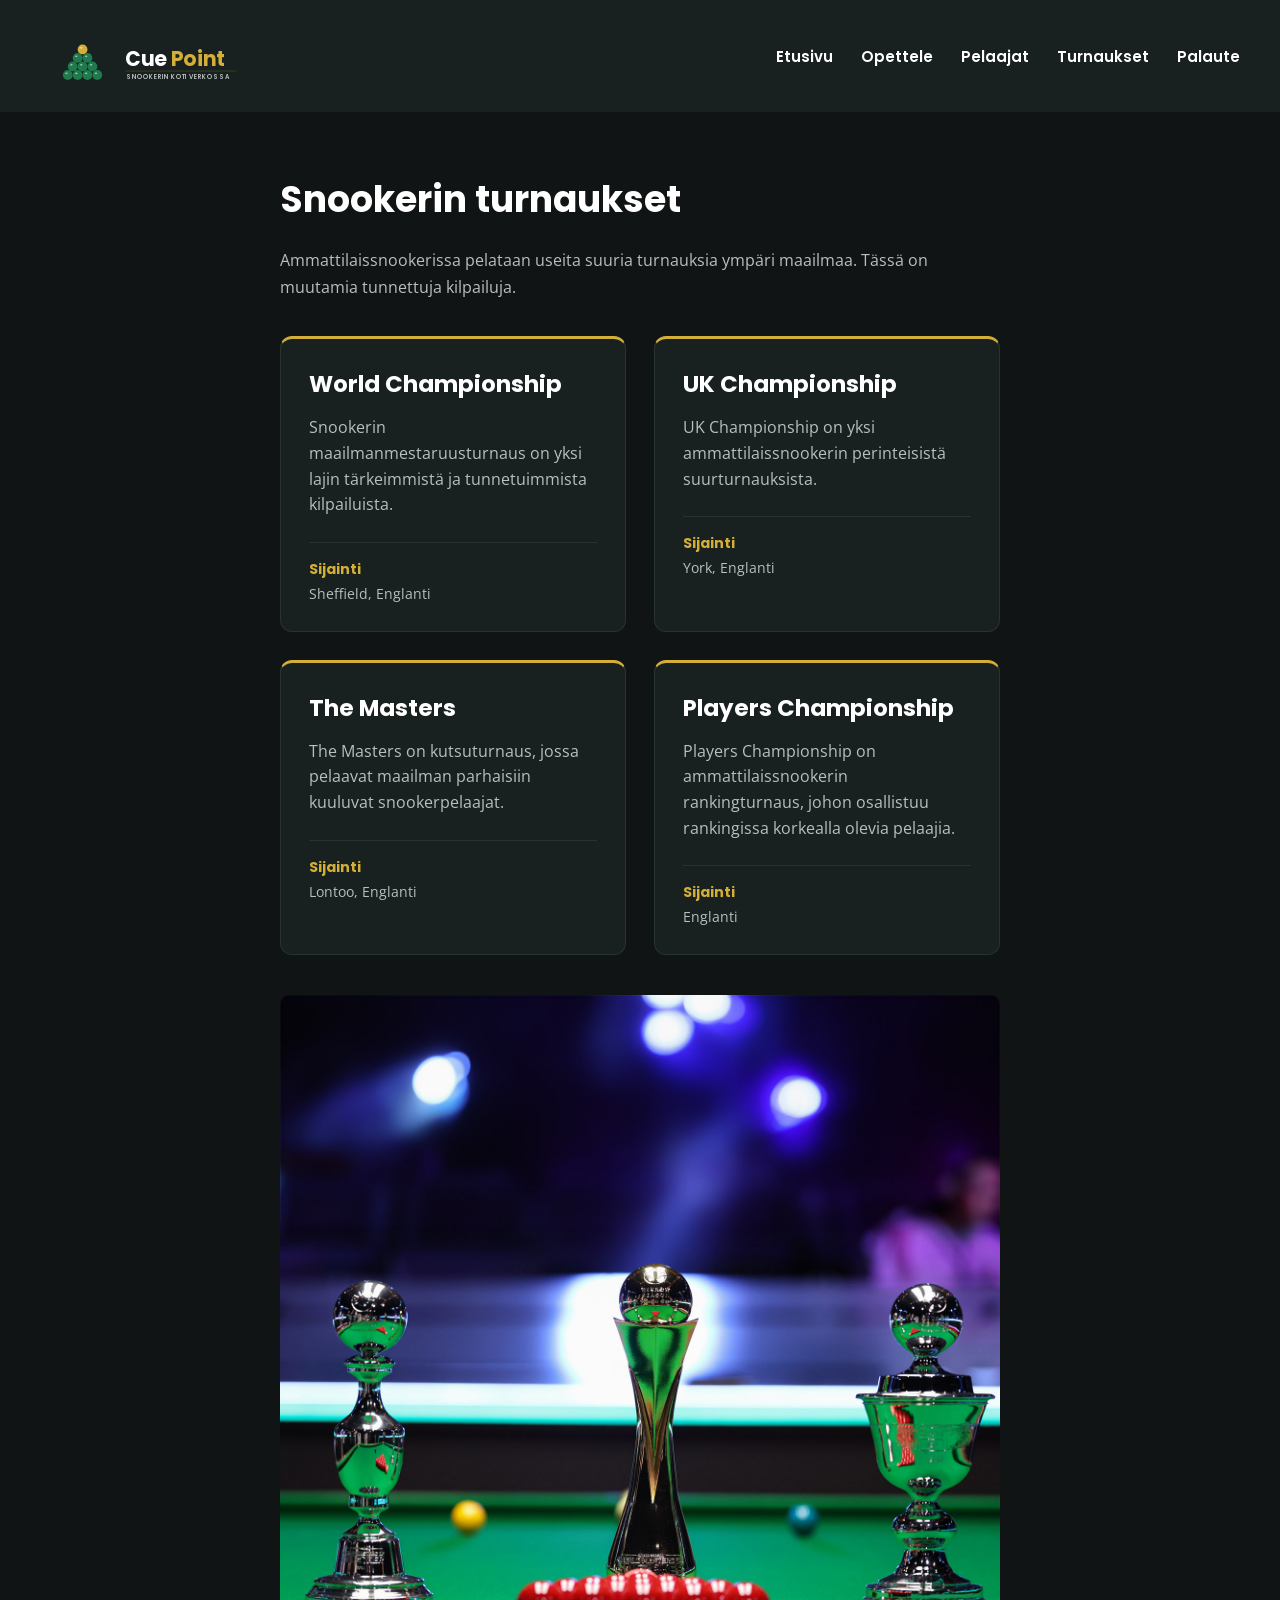
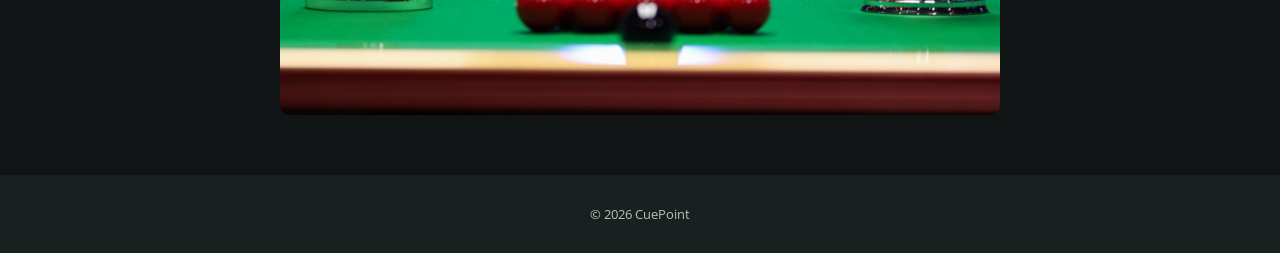
<file: turnaukset.html>
<!DOCTYPE html>
<html lang="fi">
<head>
    <meta charset="UTF-8">
    <meta name="viewport" content="width=device-width, initial-scale=1">

    <title>Turnaukset – CuePoint</title>

    <link rel="preconnect" href="https://fonts.googleapis.com">
    <link href="https://fonts.googleapis.com/css2?family=Poppins:wght@600;700&family=Open+Sans:wght@400;600&display=swap" rel="stylesheet">

    <link rel="stylesheet" href="css/styles.css">
</head>

<body>

<header class="site-header">

    <a href="index.html" aria-label="CuePoint etusivulle">

        <svg class="logo"
             viewBox="0 0 680 220"
             xmlns="http://www.w3.org/2000/svg"
             role="img"
             aria-label="CuePoint logo">

            <title>CuePoint logo</title>

            <circle cx="130" cy="90" r="15" fill="#D4AF37"/>
            <ellipse cx="126" cy="85" rx="4" ry="2.5" fill="#FFFFFF" opacity="0.6"/>

            <circle cx="115" cy="116" r="15" fill="#1F7A4D"/>
            <ellipse cx="111" cy="111" rx="4" ry="2.5" fill="#FFFFFF" opacity="0.55"/>

            <circle cx="145" cy="116" r="15" fill="#1F7A4D"/>
            <ellipse cx="141" cy="111" rx="4" ry="2.5" fill="#FFFFFF" opacity="0.55"/>

            <circle cx="100" cy="142" r="15" fill="#1F7A4D"/>
            <ellipse cx="96" cy="137" rx="4" ry="2.5" fill="#FFFFFF" opacity="0.55"/>

            <circle cx="130" cy="142" r="15" fill="#1F7A4D"/>
            <ellipse cx="126" cy="137" rx="4" ry="2.5" fill="#FFFFFF" opacity="0.55"/>

            <circle cx="160" cy="142" r="15" fill="#1F7A4D"/>
            <ellipse cx="156" cy="137" rx="4" ry="2.5" fill="#FFFFFF" opacity="0.55"/>

            <circle cx="85" cy="168" r="15" fill="#1F7A4D"/>
            <ellipse cx="81" cy="163" rx="4" ry="2.5" fill="#FFFFFF" opacity="0.55"/>

            <circle cx="115" cy="168" r="15" fill="#1F7A4D"/>
            <ellipse cx="111" cy="163" rx="4" ry="2.5" fill="#FFFFFF" opacity="0.55"/>

            <circle cx="145" cy="168" r="15" fill="#1F7A4D"/>
            <ellipse cx="141" cy="163" rx="4" ry="2.5" fill="#FFFFFF" opacity="0.55"/>

            <circle cx="175" cy="168" r="15" fill="#1F7A4D"/>
            <ellipse cx="171" cy="163" rx="4" ry="2.5" fill="#FFFFFF" opacity="0.55"/>

            <text x="260" y="140"
                  style="font-family:'Poppins',sans-serif;
                         font-weight:700;
                         font-size:62px;
                         letter-spacing:-1px;">
                <tspan fill="#FFFFFF">Cue</tspan>
                <tspan fill="#D4AF37">Point</tspan>
            </text>

            <line x1="262" y1="156" x2="600" y2="156"
                  stroke="#D4AF37"
                  stroke-width="1"
                  opacity="0.6"/>

            <text x="262" y="180"
                  style="font-family:'Poppins',sans-serif;
                         font-weight:600;
                         font-size:19px;
                         letter-spacing:3px;"
                  fill="#B8C0BD">
                SNOOKERIN KOTI VERKOSSA
            </text>

        </svg>

    </a>

    <nav>
        <ul>
            <li><a href="index.html">Etusivu</a></li>
            <li><a href="opettele.html">Opettele</a></li>
            <li><a href="pelaajat.html">Pelaajat</a></li>
            <li><a href="turnaukset.html">Turnaukset</a></li>
            <li><a href="palaute.html">Palaute</a></li>
        </ul>
    </nav>

</header>

<main class="page-content">

    <h1>Snookerin turnaukset</h1>

    <p>
        Ammattilaissnookerissa pelataan useita suuria turnauksia
        ympäri maailmaa. Tässä on muutamia tunnettuja kilpailuja.
    </p>

    <section class="tournaments-grid">

        <article class="tournament-card">

            <h2>World Championship</h2>

            <p>
                Snookerin maailmanmestaruusturnaus on yksi lajin
                tärkeimmistä ja tunnetuimmista kilpailuista.
            </p>

            <div class="tournament-location">
                <strong>Sijainti</strong>
                <span>Sheffield, Englanti</span>
            </div>

        </article>

        <article class="tournament-card">

            <h2>UK Championship</h2>

            <p>
                UK Championship on yksi ammattilaissnookerin
                perinteisistä suurturnauksista.
            </p>

            <div class="tournament-location">
                <strong>Sijainti</strong>
                <span>York, Englanti</span>
            </div>

        </article>

        <article class="tournament-card">

            <h2>The Masters</h2>

            <p>
                The Masters on kutsuturnaus, jossa pelaavat
                maailman parhaisiin kuuluvat snookerpelaajat.
            </p>

            <div class="tournament-location">
                <strong>Sijainti</strong>
                <span>Lontoo, Englanti</span>
            </div>

        </article>

        <article class="tournament-card">

            <h2>Players Championship</h2>

            <p>
                Players Championship on ammattilaissnookerin
                rankingturnaus, johon osallistuu rankingissa
                korkealla olevia pelaajia.
            </p>

            <div class="tournament-location">
                <strong>Sijainti</strong>
                <span>Englanti</span>
            </div>

        </article>

    </section>

    <img
        src="img/palkinnot.jpg"
        alt="Snookerin turnauksen palkinnot">

</main>

<footer>
    &copy; 2026 CuePoint
</footer>

</body>
</html>
</file>
<file: css/styles.css>
:root {
    --bg: #101414;
    --content-bg: #18211F;
    --accent: #1F7A4D;
    --accent-2: #D4AF37;
    --text-main: #FFFFFF;
    --text-secondary: #B8C0BD;
    --border: #26332F;
}

* {
    box-sizing: border-box;
    margin: 0;
    padding: 0;
}

html,
body {
    overflow-x: hidden;
}

body {
    background: var(--bg);
    color: var(--text-main);
    font-family: 'Open Sans', sans-serif;
}

.site-header {
    display: flex;
    align-items: center;
    justify-content: space-between;
    padding: 20px 40px;
    background: var(--content-bg);
}

.logo {
    height: 72px;
    width: auto;
    display: block;
}

nav ul {
    display: flex;
    gap: 28px;
    list-style: none;
}

nav a {
    color: var(--text-main);
    text-decoration: none;
    font-family: 'Poppins', sans-serif;
    font-weight: 600;
    font-size: 15px;
}

nav a:hover {
    color: var(--accent);
}

#clock {
    display: inline-block;
    color: #F0C94A;
    background: var(--bg);
    border: 1px solid var(--accent-2);
    border-radius: 8px;
    padding: 8px 12px;

    font-family: 'Poppins', sans-serif;
    font-weight: 600;
    font-size: 14px;

    white-space: nowrap;
    line-height: 1;

    width: 104px;
    text-align: center;
    font-variant-numeric: tabular-nums;
}

.hero {
    position: relative;
    height: 460px;
    overflow: hidden;
}

.hero-table {
    display: block;
    width: 100%;
    height: 520px;
    object-fit: cover;
    object-position: center;
}

.hero-overlay {
    position: absolute;
    inset: 0;

    background: linear-gradient(
        to bottom,
        rgba(16, 20, 20, 0.35),
        rgba(16, 20, 20, 0.9)
    );

    display: flex;
    flex-direction: column;
    align-items: center;
    justify-content: center;
    text-align: center;

    padding: 0 20px;
}

.hero-overlay h1 {
    font-family: 'Poppins', sans-serif;
    font-weight: 700;
    font-size: 48px;
    margin-bottom: 16px;
}

.hero-overlay p {
    color: var(--text-secondary);
    font-size: 17px;
    max-width: 560px;
    margin-bottom: 28px;
}

.sections-grid {
    display: grid;
    grid-template-columns: repeat(auto-fit, minmax(220px, 1fr));
    gap: 24px;
    padding: 60px 40px;
    max-width: 1100px;
    margin: 0 auto;
}

.card {
    background: var(--content-bg);
    border: 1px solid transparent;
    border-radius: 12px;
    padding: 28px;

    text-decoration: none;
    color: inherit;

    transition: transform 0.2s ease, border-color 0.2s ease;
}

.card:hover {
    transform: translateY(-4px);
    border-color: var(--accent);
}

.card h2 {
    font-family: 'Poppins', sans-serif;
    font-weight: 600;
    font-size: 22px;
    margin-bottom: 10px;
}

.card p {
    color: var(--text-secondary);
    font-size: 15px;
    line-height: 1.5;
}

.card .tag {
    display: inline-block;
    margin-top: 16px;

    color: var(--accent-2);
    font-family: 'Poppins', sans-serif;
    font-weight: 600;
    font-size: 13px;
}

.page-content {
    max-width: 800px;
    margin: 0 auto;
    padding: 60px 40px;
}

.page-content h1 {
    font-family: 'Poppins', sans-serif;
    font-weight: 700;
    font-size: 36px;
    margin-bottom: 20px;
}

.page-content h2 {
    font-family: 'Poppins', sans-serif;
    margin-bottom: 20px;
}

.page-content p {
    color: var(--text-secondary);
    font-size: 16px;
    line-height: 1.7;
    margin-bottom: 16px;
}

.page-content p a,
.page-content p a:visited {
    color: var(--accent-2);
    font-weight: 600;
    text-decoration: underline;
    text-underline-offset: 3px;
}

.page-content p a:hover {
    color: #24925D;
}

.page-content > img {
    display: block;
    width: 100%;
    margin-top: 40px;
    border-radius: 10px;
}

.tournaments-grid {
    display: grid;
    grid-template-columns: repeat(2, 1fr);
    gap: 28px;
    margin-top: 35px;
}

.tournament-card {
    background: var(--content-bg);
    padding: 28px;
    border-radius: 12px;
    border: 1px solid var(--border);
    border-top: 3px solid var(--accent-2);
}

.tournament-card h2 {
    font-family: 'Poppins', sans-serif;
    font-size: 23px;
    margin-bottom: 14px;
}

.tournament-card p {
    color: var(--text-secondary);
    line-height: 1.6;
    margin-bottom: 24px;
}

.tournament-location {
    display: flex;
    flex-direction: column;
    gap: 4px;
    padding-top: 16px;
    border-top: 1px solid var(--border);
}

.tournament-location strong {
    color: var(--accent-2);
    font-family: 'Poppins', sans-serif;
    font-size: 14px;
}

.tournament-location span {
    color: var(--text-secondary);
    font-size: 14px;
}

.player {
    display: flex;
    gap: 28px;
    align-items: flex-start;
    padding: 28px 0;
    border-bottom: 1px solid var(--border);
}

.player:first-of-type {
    margin-top: 24px;
    border-top: 1px solid var(--border);
}

.player-photo {
    flex: 0 0 150px;
    width: 150px;
    height: 190px;
    display: flex;
    align-items: center;
    justify-content: center;

    background: var(--content-bg);
    border: 1px solid var(--border);
    border-radius: 10px;
    overflow: hidden;
}

.player-photo img {
    width: 100%;
    height: 100%;
    object-fit: cover;
}

.player-info {
    min-width: 0;
}

.player-info h3 {
    margin: 0;
    color: var(--text-main);
    font-family: 'Poppins', sans-serif;
    font-weight: 600;
    font-size: 20px;
    line-height: 1.3;
}

.player-facts {
    display: grid;
    grid-template-columns: auto 1fr;
    gap: 6px 16px;
    margin: 0 0 14px;
    font-size: 15px;
}

.player-facts dt {
    color: #7F8985;
    font-weight: 600;
}

.player-facts dd {
    margin: 0;
    color: var(--text-main);
}

.player-facts dd.gold {
    color: var(--accent-2);
    font-style: italic;
}

.player-info p {
    margin: 0;
    font-size: 15px;
    line-height: 1.7;
}

.section-title {
    margin-top: 48px;
    margin-bottom: 16px;
}

.source-note {
    margin-top: 28px;
}

.feedback-box {
    max-width: 700px;
    margin: 35px auto 0;
    padding: 36px;

    background: var(--content-bg);
    border: 1px solid var(--border);
    border-top: 3px solid var(--accent-2);
    border-radius: 12px;

    box-shadow: 0 10px 30px rgba(0, 0, 0, 0.35);
}

.feedback-box h2 {
    color: var(--text-main);
    font-family: 'Poppins', sans-serif;
    font-size: 24px;
    margin-bottom: 8px;
}

.feedback-box form {
    display: flex;
    flex-direction: column;
}

.feedback-box label {
    margin-top: 18px;
    margin-bottom: 8px;

    color: var(--accent-2);
    font-family: 'Poppins', sans-serif;
    font-weight: 600;
    font-size: 14px;
}

.feedback-box input,
.feedback-box select,
.feedback-box textarea {
    width: 100%;
    padding: 13px 14px;

    background: var(--bg);
    color: var(--text-main);

    border: 1px solid #35433E;
    border-radius: 8px;

    font-family: 'Open Sans', sans-serif;
    font-size: 15px;
}

.feedback-box select {
    cursor: pointer;
}

.feedback-box input::placeholder,
.feedback-box textarea::placeholder {
    color: #7F8985;
}

.feedback-box input:focus,
.feedback-box select:focus,
.feedback-box textarea:focus {
    outline: none;
    border-color: var(--accent-2);
}

.feedback-box textarea {
    resize: vertical;
    min-height: 150px;
    line-height: 1.5;
}

.feedback-box button {
    margin-top: 28px;
    padding: 15px 24px;

    background: var(--accent);
    color: var(--text-main);

    border: none;
    border-radius: 8px;

    font-family: 'Poppins', sans-serif;
    font-weight: 600;
    font-size: 15px;

    cursor: pointer;
}

.feedback-box button:hover {
    background: var(--accent-2);
    color: var(--bg);
}

img,
svg {
    max-width: 100%;
    height: auto;
}

footer {
    text-align: center;
    padding: 30px 20px;

    color: var(--text-secondary);
    font-size: 13px;

    background: var(--content-bg);
}

@media (max-width: 768px) {

    .site-header {
        flex-wrap: wrap;
        justify-content: center;
        text-align: center;

        padding: 16px 20px;
        gap: 12px;
    }

    .logo {
        height: 110px;
    }

    nav ul {
        flex-wrap: wrap;
        justify-content: center;
        gap: 12px 20px;
    }

    nav a {
        font-size: 14px;
    }

    #clock {
        width: 96px;
        font-size: 13px;
        padding: 7px 10px;
    }

    .hero {
        height: auto;
        min-height: 320px;
    }

    .hero-table {
        height: 320px;
    }

    .hero-overlay h1 {
        font-size: clamp(38px, 11vw, 52px);
        margin-bottom: 12px;
    }

    .hero-overlay p {
        font-size: 20px;
        margin-bottom: 20px;
    }

    .sections-grid {
        grid-template-columns: 1fr;
        padding: 40px 20px;
        gap: 16px;
    }

    .page-content {
        padding: 40px 20px;
    }

    .page-content h1 {
        font-size: 28px;
    }

    .tournaments-grid {
        grid-template-columns: 1fr;
        gap: 16px;
    }

    .player {
        gap: 16px;
    }

    .player-photo {
        flex-basis: 100px;
        width: 100px;
        height: 130px;
    }

    .player-info h3 {
        font-size: 17px;
    }

    .player-facts {
        font-size: 14px;
        gap: 4px 12px;
    }

    .feedback-box {
        padding: 22px;
    }
}

@media (max-width: 480px) {

    .site-header {
        padding: 14px 12px;
    }

    .logo {
        height: 96px;
    }

    nav ul {
        gap: 10px 14px;
    }

    nav a {
        font-size: 13px;
    }

    .player {
        flex-direction: column;
    }

    .player-photo {
        width: 130px;
        height: 165px;
        flex-basis: auto;
    }

    .page-content {
        padding: 32px 16px;
    }

    .feedback-box {
        padding: 18px;
    }
}
</file>
